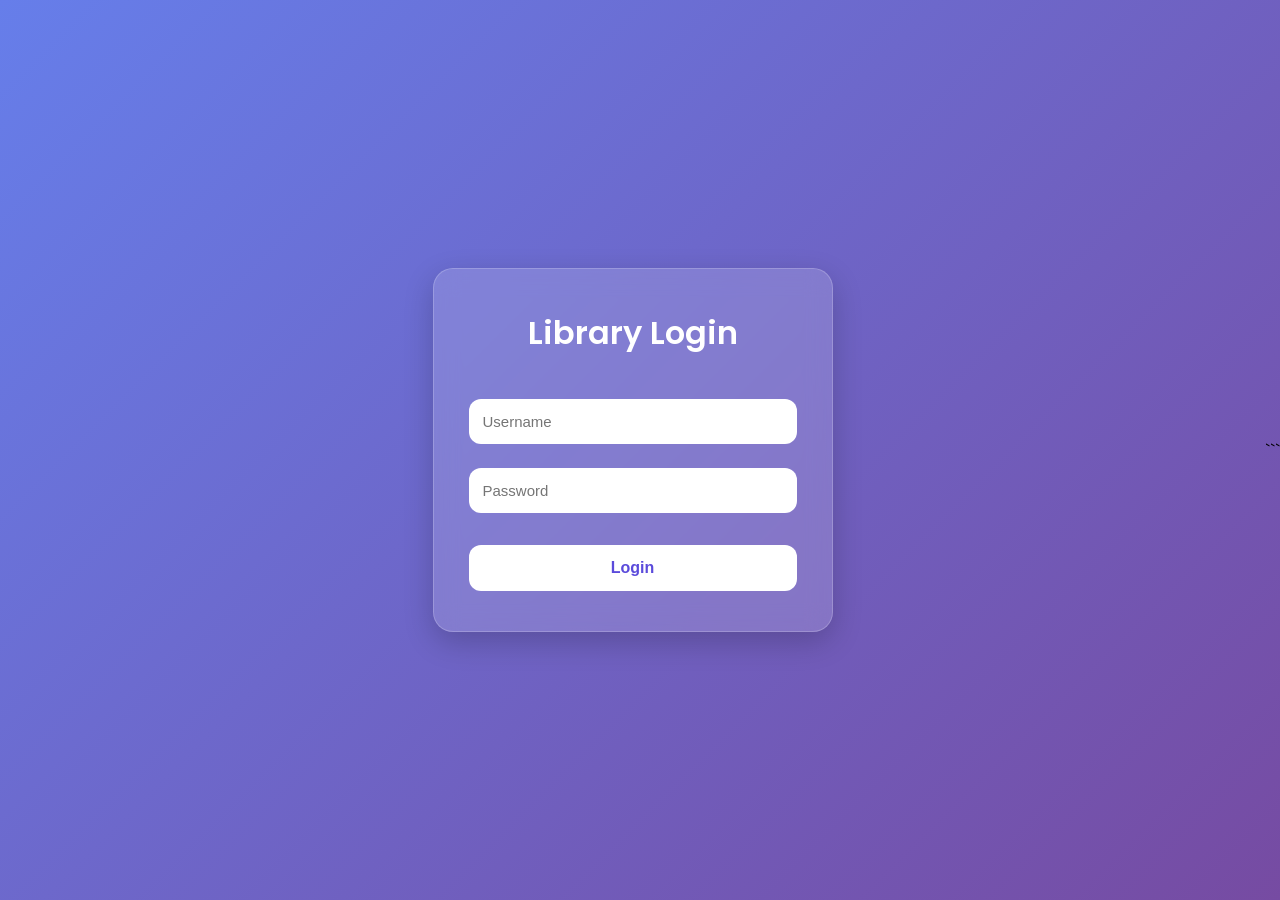
<file: index.html>
<!DOCTYPE html>
<html>
<head>
  <title>Library Login</title>

  <style>

    @import url('https://fonts.googleapis.com/css2?family=Poppins:wght@300;400;500;600&display=swap');

    *{
      margin:0;
      padding:0;
      box-sizing:border-box;
    }

    body{
      font-family:'Poppins',sans-serif;
      height:100vh;
      display:flex;
      justify-content:center;
      align-items:center;
      background:linear-gradient(135deg,#667eea,#764ba2);
    }

    .login-container{
      width:100%;
      display:flex;
      justify-content:center;
      align-items:center;
      padding:20px;
    }

    .login-box{
      width:100%;
      max-width:400px;
      background:rgba(255,255,255,0.15);
      backdrop-filter:blur(12px);
      padding:40px 35px;
      border-radius:20px;
      text-align:center;
      box-shadow:0 10px 30px rgba(0,0,0,0.2);
      border:1px solid rgba(255,255,255,0.2);
    }

    .login-box h1{
      color:white;
      margin-bottom:30px;
      font-size:32px;
      font-weight:600;
    }

    .login-box input{
      width:100%;
      padding:14px;
      margin:12px 0;
      border:none;
      outline:none;
      border-radius:12px;
      font-size:15px;
      background:rgba(255,255,255,1.0);
      transition:0.1s;
    }

    .login-box input:focus{
      transform:scale(1.02);
      box-shadow:0 0 10px rgba(255,255,255,0.5);
    }

    .login-box button{
      width:100%;
      padding:14px;
      margin-top:20px;
      border:none;
      border-radius:12px;
      background:white;
      color:#5b4bdb;
      font-size:16px;
      font-weight:600;
      cursor:pointer;
      transition:0.3s;
    }

    .login-box button:hover{
      background:#ececec;
      transform:translateY(-2px);
    }

    @media(max-width:500px){

      .login-box{
        padding:30px 25px;
      }

      .login-box h1{
        font-size:26px;
      }

    }

  </style>

</head>

<body>

  <div class="login-container">

    <div class="login-box">

      <h1>Library Login</h1>

      <input type="text" id="username" placeholder="Username">

      <input type="password" id="password" placeholder="Password">

      <button onclick="login()">Login</button>

    </div>

  </div>

  <script>

    function login(){

      let username = document.getElementById("username").value;

      let password = document.getElementById("password").value;

      if(username === "admin" && password === "1234"){

        alert("Login Successful");

        window.location.href = "dashboard.html";

      }
      else{

        alert("Invalid Username or Password");

      }

    }

  </script>

</body>
</html>
```
</file>
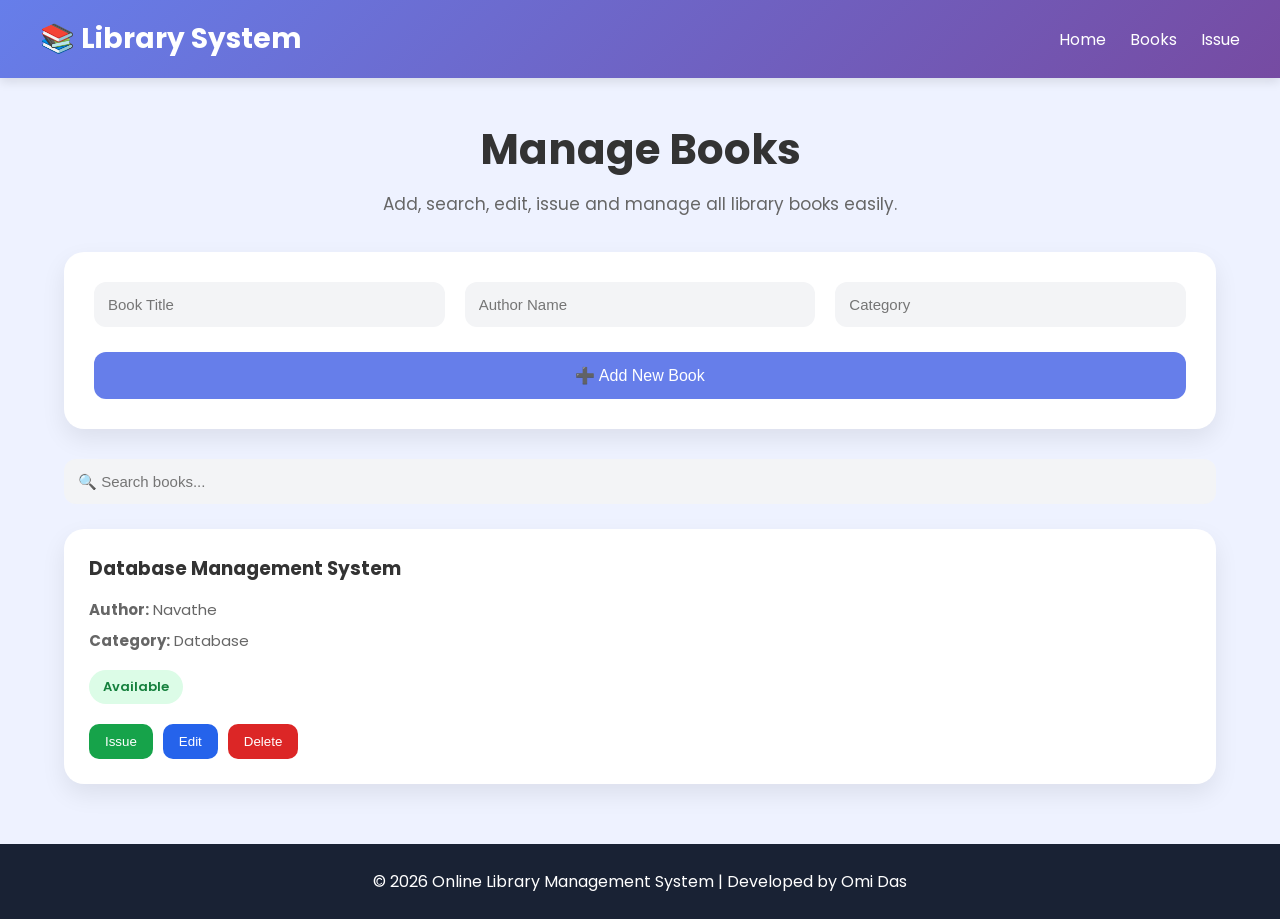
<file: books.html>
<!DOCTYPE html>
<html>
<head>
  <title>Manage Books</title>

  <style>

    @import url('https://fonts.googleapis.com/css2?family=Poppins:wght@300;400;500;600&display=swap');

    *{
      margin:0;
      padding:0;
      box-sizing:border-box;
    }

    body{
      font-family:'Poppins',sans-serif;
      background:#eef2ff;
      min-height:100vh;
    }

    /* HEADER */

    header{
      background:linear-gradient(135deg,#667eea,#764ba2);
      color:white;
      padding:18px 40px;
      display:flex;
      justify-content:space-between;
      align-items:center;
      box-shadow:0 4px 10px rgba(0,0,0,0.1);
    }

    header h2{
      font-size:28px;
    }

    nav a{
      color:white;
      text-decoration:none;
      margin-left:20px;
      transition:0.3s;
    }

    nav a:hover{
      opacity:0.7;
    }

    /* CONTAINER */

    .container{
      width:90%;
      max-width:1200px;
      margin:40px auto;
    }

    /* TOP */

    .top-section{
      text-align:center;
      margin-bottom:35px;
    }

    .top-section h1{
      font-size:42px;
      color:#333;
      margin-bottom:10px;
    }

    .top-section p{
      color:#666;
      font-size:17px;
    }

    /* FORM */

    .book-form{
      background:white;
      padding:30px;
      border-radius:20px;
      box-shadow:0 10px 25px rgba(0,0,0,0.08);
      margin-bottom:30px;
    }

    .form-grid{
      display:grid;
      grid-template-columns:repeat(auto-fit,minmax(220px,1fr));
      gap:20px;
    }

    input{
      width:100%;
      padding:14px;
      border:none;
      outline:none;
      border-radius:12px;
      background:#f3f4f6;
      font-size:15px;
      transition:0.3s;
    }

    input:focus{
      background:white;
      box-shadow:0 0 0 2px #667eea;
    }

    .add-btn{
      width:100%;
      padding:14px;
      margin-top:25px;
      border:none;
      border-radius:12px;
      background:#667eea;
      color:white;
      font-size:16px;
      cursor:pointer;
      transition:0.3s;
    }

    .add-btn:hover{
      background:#5563d6;
      transform:translateY(-2px);
    }

    /* SEARCH */

    .search-box{
      margin-bottom:25px;
    }

    /* BOOK GRID */

    .book-grid{
      display:grid;
      grid-template-columns:repeat(auto-fit,minmax(300px,1fr));
      gap:25px;
    }

    .book-card{
      background:white;
      border-radius:20px;
      padding:25px;
      box-shadow:0 10px 25px rgba(0,0,0,0.08);
      transition:0.3s;
      position:relative;
      overflow:hidden;
    }

    .book-card:hover{
      transform:translateY(-8px);
    }

    .book-card h3{
      color:#333;
      margin-bottom:15px;
    }

    .book-card p{
      color:#666;
      margin:8px 0;
      font-size:15px;
    }

    .status{
      display:inline-block;
      padding:7px 14px;
      border-radius:30px;
      font-size:13px;
      font-weight:600;
      margin-top:10px;
      background:#dcfce7;
      color:#15803d;
    }

    /* BUTTONS */

    .btn-group{
      margin-top:20px;
      display:flex;
      gap:10px;
      flex-wrap:wrap;
    }

    button{
      border:none;
      padding:10px 16px;
      border-radius:10px;
      cursor:pointer;
      color:white;
      transition:0.3s;
    }

    .edit-btn{
      background:#2563eb;
    }

    .delete-btn{
      background:#dc2626;
    }

    .issue-btn{
      background:#16a34a;
    }

    button:hover{
      opacity:0.9;
      transform:scale(1.04);
    }

    /* TOAST */

    .toast{
      position:fixed;
      top:20px;
      right:20px;
      background:#22c55e;
      color:white;
      padding:15px 25px;
      border-radius:12px;
      opacity:0;
      transform:translateX(100%);
      transition:0.4s;
      z-index:999;
      box-shadow:0 5px 15px rgba(0,0,0,0.2);
    }

    .toast.show{
      opacity:1;
      transform:translateX(0);
    }

    /* FOOTER */

    footer{
      margin-top:60px;
      background:#192234;
      color:white;
      text-align:center;
      padding:25px;
    }

    @media(max-width:768px){

      header{
        flex-direction:column;
        gap:10px;
      }

      .top-section h1{
        font-size:30px;
      }

    }

  </style>

</head>

<body>

  <!-- HEADER -->

  <header>

    <h2>📚 Library System</h2>

    <nav>
      <a href="dashboard.html">Home</a>
      <a href="books.html">Books</a>
      <a href="issue.html">Issue</a>
    </nav>

  </header>

  <!-- MAIN -->

  <div class="container">

    <!-- TOP -->

    <div class="top-section">

      <h1>Manage Books</h1>

      <p>
        Add, search, edit, issue and manage all library books easily.
      </p>

    </div>

    <!-- FORM -->

    <div class="book-form">

      <div class="form-grid">

        <input type="text" id="title" placeholder="Book Title">

        <input type="text" id="author" placeholder="Author Name">

        <input type="text" id="category" placeholder="Category">

      </div>

      <button class="add-btn" onclick="addBook()">
        ➕ Add New Book
      </button>

    </div>

    <!-- SEARCH -->

    <div class="search-box">

      <input 
        type="text"
        id="search"
        placeholder="🔍 Search books..."
        onkeyup="searchBook()"
      >

    </div>

    <!-- BOOK LIST -->

    <div class="book-grid" id="bookList">

      <!-- SAMPLE CARD -->

      <div class="book-card">

        <h3>Database Management System</h3>

        <p><strong>Author:</strong> Navathe</p>

        <p><strong>Category:</strong> Database</p>

        <span class="status">
          Available
        </span>

        <div class="btn-group">

          <button class="issue-btn">
            Issue
          </button>

          <button class="edit-btn">
            Edit
          </button>

          <button 
            class="delete-btn"
            onclick="deleteCard(this)"
          >
            Delete
          </button>

        </div>

      </div>

    </div>

  </div>

  <!-- FOOTER -->

  <footer>

    <p>
      © 2026 Online Library Management System | Developed by Omi Das
    </p>

  </footer>

  <!-- TOAST -->

  <div class="toast" id="toast"></div>

  <script>

    // TOAST

    function showToast(message){

      const toast = document.getElementById("toast");

      toast.innerText = message;

      toast.classList.add("show");

      setTimeout(() => {

        toast.classList.remove("show");

      },3000);

    }

    // ADD BOOK 

    function addBook(){

      const title = document.getElementById("title").value;

      const author = document.getElementById("author").value;

      const category = document.getElementById("category").value;

      if(title === "" || author === "" || category === ""){

        showToast("Please fill all fields");

        return;
      }

      const bookList = document.getElementById("bookList");

      bookList.innerHTML += `
      
        <div class="book-card">

          <h3>${title}</h3>

          <p><strong>Author:</strong> ${author}</p>

          <p><strong>Category:</strong> ${category}</p>

          <span class="status">
            Available
          </span>

          <div class="btn-group">

            <button class="issue-btn">
              Issue
            </button>

            <button class="edit-btn">
              Edit
            </button>

            <button 
              class="delete-btn"
              onclick="deleteCard(this)"
            >
              Delete
            </button>

          </div>

        </div>
      
      `;

      showToast("Book Added Successfully");

      document.getElementById("title").value = "";

      document.getElementById("author").value = "";

      document.getElementById("category").value = "";

    }

    // DELETE

    function deleteCard(button){

      button.closest(".book-card").remove();

      showToast("Book Deleted");

    }

    // SEARCH

    function searchBook(){

      const input = document
      .getElementById("search")
      .value
      .toLowerCase();

      const cards = document.querySelectorAll(".book-card");

      cards.forEach(card => {

        const text = card.innerText.toLowerCase();

        if(text.includes(input)){

          card.style.display = "block";

        }
        else{

          card.style.display = "none";

        }

      });

    }

  </script>

</body>
</html>
</file>
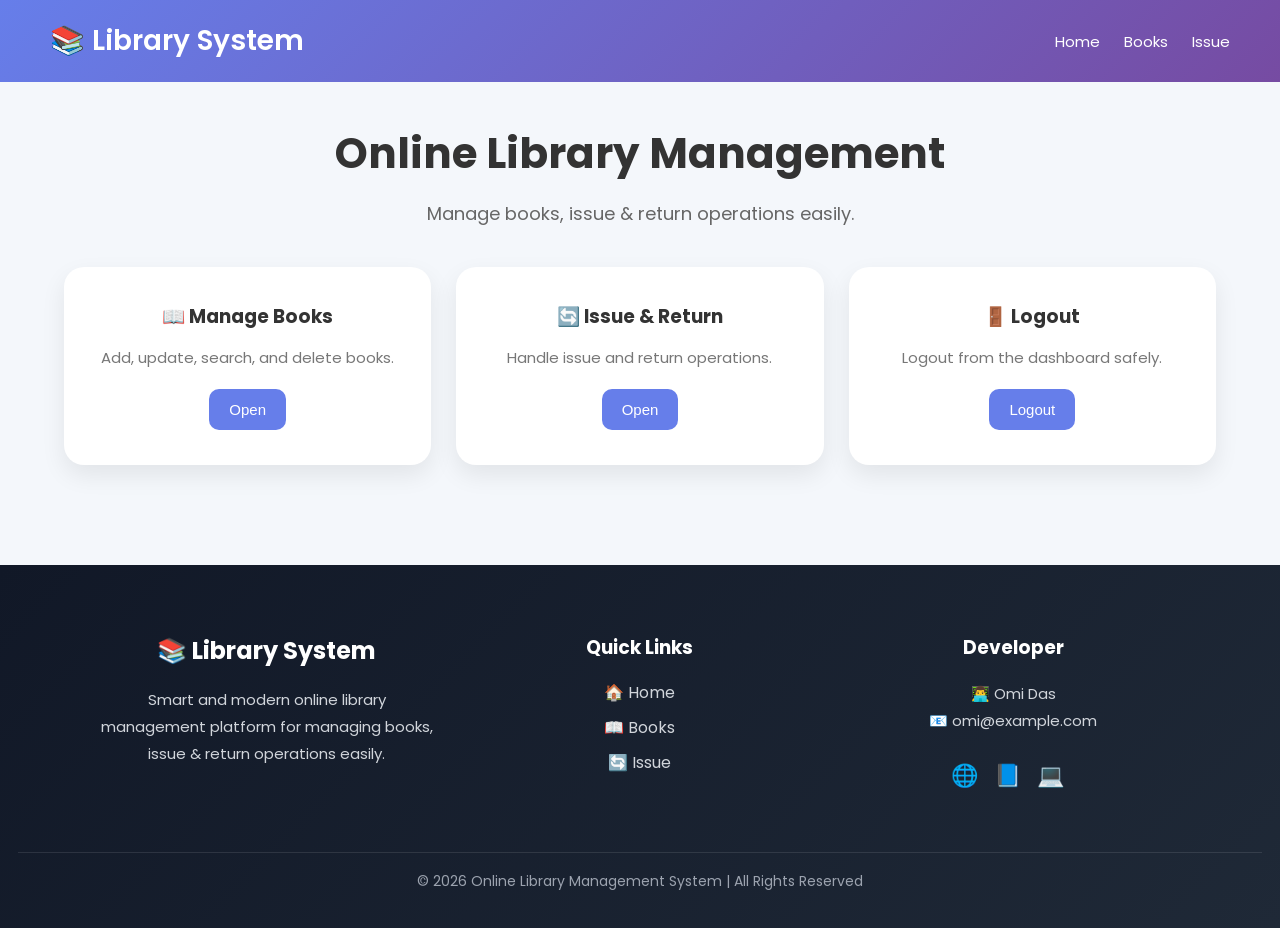
<file: dashboard.html>
<!DOCTYPE html>
<html>
<head>
  <title>Dashboard</title>

  <style>

    @import url('https://fonts.googleapis.com/css2?family=Poppins:wght@300;400;500;600&display=swap');

    *{
      margin:0;
      padding:0;
      box-sizing:border-box;
    }

    body{
      font-family:'Poppins',sans-serif;
      background:#f4f7fb;
      min-height:100vh;
      display:flex;
      flex-direction:column;
    }

    /* HEADER */

    header{
      background:linear-gradient(135deg,#667eea,#764ba2);
      color:white;
      padding:20px 50px;
      display:flex;
      justify-content:space-between;
      align-items:center;
      box-shadow:0 4px 8px rgba(0,0,0,0.);
    }

    header h2{
      font-size:28px;
      font-weight:600;
    }

    nav a{
      color:white;
      text-decoration:none;
      margin-left:20px;
      font-size:15px;
    }

    /* DASHBOARD */

    .dashboard{
      flex:1;
      width:90%;
      max-width:1200px;
      margin:40px auto;
      text-align:center;
    }

    .dashboard h1{
      font-size:42px;
      color:#333;
      margin-bottom:15px;
    }

    .dashboard p{
      color:#666;
      margin-bottom:40px;
      font-size:18px;
    }

    /* CARDS */

    .menu{
      display:grid;
      grid-template-columns:repeat(auto-fit,minmax(250px,1fr));
      gap:25px;
    }

    .card{
      background:white;
      padding:35px 25px;
      border-radius:20px;
      box-shadow:0 10px 25px rgba(0,0,0,0.08);
      transition:0.3s;
    }

    .card:hover{
      transform:translateY(-8px);
    }

    .card h3{
      margin-bottom:15px;
      color:#333;
    }

    .card p{
      font-size:15px;
      color:#777;
      margin-bottom:20px;
    }

    .card button{
      padding:12px 20px;
      border:none;
      border-radius:10px;
      background:#667eea;
      color:white;
      cursor:pointer;
      font-size:15px;
      transition:0.3s;
    }

    .card button:hover{
      background:#5563d6;
    }

    /* FOOTER */

    footer{
      background:#1f2937;
      color:white;
      text-align:center;
      padding:18px;
      margin-top:auto;
    }

    /* TOAST */

    .toast{
      position:fixed;
      top:20px;
      right:20px;
      background:#22c55e;
      color:white;
      padding:15px 25px;
      border-radius:10px;
      box-shadow:0 5px 15px rgba(0,0,0,0.2);
      font-size:15px;
      opacity:0;
      transform:translateX(100%);
      transition:0.4s ease;
      z-index:999;
    }

    .toast.show{
      opacity:1;
      transform:translateX(0);
    }

    @media(max-width:768px){

      header{
        flex-direction:column;
        gap:10px;
      }

      .dashboard h1{
        font-size:30px;
      }

    }

  </style>

</head>

<body>

  <!-- HEADER -->

  <header>

    <h2>📚 Library System</h2>

    <nav>
      <a href="dashboard.html">Home</a>
      <a href="books.html">Books</a>
      <a href="issue.html">Issue</a>
    </nav>

  </header>

  <!-- DASHBOARD -->

  <div class="dashboard">

    <h1>Online Library Management</h1>

    <p>
      Manage books, issue & return operations easily.
    </p>

    <div class="menu">

      <!-- BOOKS -->

      <div class="card">

        <h3>📖 Manage Books</h3>

        <p>
          Add, update, search, and delete books.
        </p>

        <a href="books.html">
          <button onclick="showToast('Opening Books Page')">
            Open
          </button>
        </a>

      </div>

      <!-- ISSUE -->

      <div class="card">

        <h3>🔄 Issue & Return</h3>

        <p>
          Handle issue and return operations.
        </p>

        <a href="issue.html">
          <button onclick="showToast('Opening Issue Page')">
            Open
          </button>
        </a>

      </div>

      <!-- LOGOUT -->

      <div class="card">

        <h3>🚪 Logout</h3>

        <p>
          Logout from the dashboard safely.
        </p>

        <button onclick="logout()">
          Logout
        </button>

      </div>

    </div>

  </div>

  <!-- FOOTER -->

  <footer class="footer">

  <div class="footer-container">

    <!-- LEFT -->

    <div class="footer-box">

      <h2>📚 Library System</h2>

      <p>
        Smart and modern online library management platform for managing books,
        issue & return operations easily.
      </p>

    </div>

    <!-- CENTER -->

    <div class="footer-box">

      <h3>Quick Links</h3>

      <a href="dashboard.html">🏠 Home</a>
      <a href="books.html">📖 Books</a>
      <a href="issue.html">🔄 Issue</a>

    </div>

    <!-- RIGHT -->

    <div class="footer-box">

      <h3>Developer</h3>

      <p>👨‍💻 Omi Das</p>

      <p>📧 omi@example.com</p>

      <div class="socials">

        <a href="#">🌐</a>
        <a href="#">📘</a>
        <a href="#">💻</a>

      </div>

    </div>

  </div>

  <!-- BOTTOM -->

  <div class="footer-bottom">

    <p>
      © 2026 Online Library Management System | All Rights Reserved
    </p>

  </div>

</footer>

<style>

.footer{
  background:linear-gradient(135deg,#111827,#1f2937);
  color:white;
  margin-top:60px;
}

.footer-container{
  width:90%;
  max-width:1200px;
  margin:auto;
  display:grid;
  grid-template-columns:repeat(auto-fit,minmax(250px,1fr));
  gap:40px;
  padding:50px 20px;
}

.footer-box h2,
.footer-box h3{
  margin-bottom:18px;
  color:#fff;
}

.footer-box p{
  color:#d1d5db;
  line-height:1.8;
  font-size:15px;
}

.footer-box a{
  display:block;
  color:#d1d5db;
  text-decoration:none;
  margin:10px 0;
  transition:0.3s;
}

.footer-box a:hover{
  color:#818cf8;
  transform:translateX(5px);
}

.socials{
  margin-top:15px;
}

.socials a{
  display:inline-block;
  margin-right:12px;
  font-size:22px;
  transition:0.3s;
}

.socials a:hover{
  transform:scale(1.2);
}

.footer-bottom{
  border-top:1px solid rgba(255,255,255,0.1);
  text-align:center;
  padding:18px;
}

.footer-bottom p{
  color:#9ca3af;
  font-size:14px;
}

</style>

  <!-- TOAST -->

  <div class="toast" id="toast"></div>

  <script>

    // TOAST FUNCTION

    function showToast(message){

      const toast = document.getElementById("toast");

      toast.innerText = message;

      toast.classList.add("show");

      setTimeout(() => {

        toast.classList.remove("show");

      }, 3000);
    }


    // LOGOUT

    function logout(){

      showToast("Logged Out Successfully");

      setTimeout(() => {

        window.location.href = "index.html";

      }, 1500);

    }

  </script>

</body>
</html>
</file>
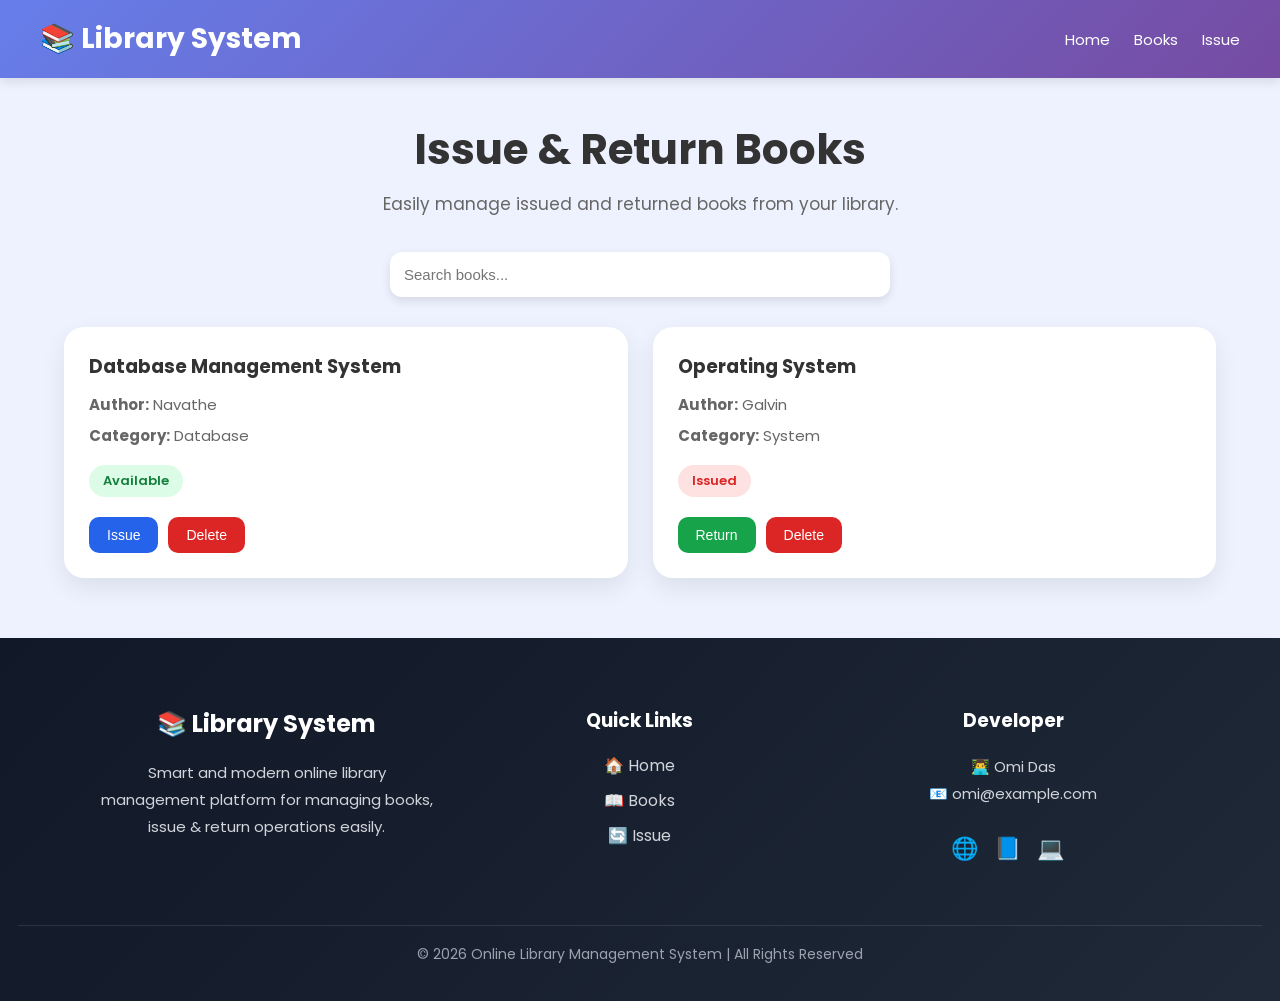
<file: issue.html>
<!DOCTYPE html>
<html>
<head>
  <title>Issue & Return Books</title>

  <style>

    @import url('https://fonts.googleapis.com/css2?family=Poppins:wght@300;400;500;600&display=swap');

    *{
      margin:0;
      padding:0;
      box-sizing:border-box;
    }

    body{
      font-family:'Poppins',sans-serif;
      background:#eef2ff;
      min-height:100vh;
    }

    /* HEADER */

    header{
      background:linear-gradient(135deg,#667eea,#764ba2);
      color:white;
      padding:18px 40px;
      display:flex;
      justify-content:space-between;
      align-items:center;
      box-shadow:0 4px 10px rgba(0,0,0,0.1);
    }

    header h2{
      font-size:28px;
    }

    nav a{
      color:white;
      text-decoration:none;
      margin-left:20px;
      font-size:15px;
      transition:0.3s;
    }

    nav a:hover{
      opacity:0.7;
    }

    /* MAIN CONTAINER */

    .container{
      width:90%;
      max-width:1200px;
      margin:40px auto;
    }

    .top-section{
      text-align:center;
      margin-bottom:35px;
    }

    .top-section h1{
      color:#333;
      margin-bottom:10px;
      font-size:42px;
    }

    .top-section p{
      color:#666;
      font-size:17px;
    }

    /* SEARCH */

    .search-box{
      margin:30px 0;
      display:flex;
      justify-content:center;
    }

    .search-box input{
      width:100%;
      max-width:500px;
      padding:14px;
      border:none;
      outline:none;
      border-radius:12px;
      font-size:15px;
      box-shadow:0 4px 10px rgba(0,0,0,0.1);
    }

    /* BOOK CARDS */

    .book-grid{
      display:grid;
      grid-template-columns:repeat(auto-fit,minmax(300px,1fr));
      gap:25px;
    }

    .book-card{
      background:white;
      padding:25px;
      border-radius:20px;
      box-shadow:0 10px 25px rgba(0,0,0,0.08);
      transition:0.3s;
      position:relative;
      overflow:hidden;
    }

    .book-card:hover{
      transform:translateY(-8px);
    }

    .book-card h3{
      color:#333;
      margin-bottom:12px;
    }

    .book-card p{
      color:#666;
      margin:8px 0;
      font-size:15px;
    }

    .status{
      display:inline-block;
      padding:6px 14px;
      border-radius:30px;
      font-size:13px;
      margin-top:10px;
      font-weight:600;
    }

    .available{
      background:#dcfce7;
      color:#15803d;
    }

    .issued{
      background:#fee2e2;
      color:#dc2626;
    }

    /* BUTTONS */

    .btn-group{
      margin-top:20px;
      display:flex;
      gap:10px;
      flex-wrap:wrap;
    }

    button{
      border:none;
      padding:10px 18px;
      border-radius:10px;
      cursor:pointer;
      color:white;
      font-size:14px;
      transition:0.3s;
    }

    .issue-btn{
      background:#2563eb;
    }

    .return-btn{
      background:#16a34a;
    }

    .delete-btn{
      background:#dc2626;
    }

    button:hover{
      opacity:0.9;
      transform:scale(1.03);
    }

    /* FOOTER */

    footer{
      margin-top:60px;
      background:#1f2937;
      color:white;
      text-align:center;
      padding:18px;
    }

    /* TOAST */

    .toast{
      position:fixed;
      top:20px;
      right:20px;
      background:#22c55e;
      color:white;
      padding:15px 25px;
      border-radius:12px;
      box-shadow:0 5px 15px rgba(0,0,0,0.2);
      opacity:0;
      transform:translateX(100%);
      transition:0.4s;
      z-index:999;
    }

    .toast.show{
      opacity:1;
      transform:translateX(0);
    }

    @media(max-width:768px){

      header{
        flex-direction:column;
        gap:10px;
      }

      .top-section h1{
        font-size:30px;
      }

    }

  </style>

</head>

<body>

  <!-- HEADER -->

  <header>

    <h2>📚 Library System</h2>

    <nav>
      <a href="dashboard.html">Home</a>
      <a href="books.html">Books</a>
      <a href="issue.html">Issue</a>
    </nav>

  </header>

  <!-- MAIN -->

  <div class="container">

    <div class="top-section">

      <h1>Issue & Return Books</h1>

      <p>
        Easily manage issued and returned books from your library.
      </p>

    </div>

    <!-- SEARCH -->

    <div class="search-box">

      <input 
        type="text" 
        id="searchInput"
        placeholder="Search books..."
        onkeyup="searchBooks()"
      >

    </div>

    <!-- BOOK LIST -->

    <div class="book-grid" id="bookList">

      <!-- BOOK CARD -->

      <div class="book-card">

        <h3>Database Management System</h3>

        <p><strong>Author:</strong> Navathe</p>

        <p><strong>Category:</strong> Database</p>

        <span class="status available">
          Available
        </span>

        <div class="btn-group">

          <button 
            class="issue-btn"
            onclick="issueBook(this)"
          >
            Issue
          </button>

          <button 
            class="delete-btn"
            onclick="deleteBook(this)"
          >
            Delete
          </button>

        </div>

      </div>

      <!-- SECOND CARD -->

      <div class="book-card">

        <h3>Operating System</h3>

        <p><strong>Author:</strong> Galvin</p>

        <p><strong>Category:</strong> System</p>

        <span class="status issued">
          Issued
        </span>

        <div class="btn-group">

          <button 
            class="return-btn"
            onclick="returnBook(this)"
          >
            Return
          </button>

          <button 
            class="delete-btn"
            onclick="deleteBook(this)"
          >
            Delete
          </button>

        </div>

      </div>

    </div>

  </div>

  <!-- FOOTER -->

  <footer class="footer">

  <div class="footer-container">

    <!-- LEFT -->

    <div class="footer-box">

      <h2>📚 Library System</h2>

      <p>
        Smart and modern online library management platform for managing books,
        issue & return operations easily.
      </p>

    </div>

    <!-- CENTER -->

    <div class="footer-box">

      <h3>Quick Links</h3>

      <a href="dashboard.html">🏠 Home</a>
      <a href="books.html">📖 Books</a>
      <a href="issue.html">🔄 Issue</a>

    </div>

    <!-- RIGHT -->

    <div class="footer-box">

      <h3>Developer</h3>

      <p>👨‍💻 Omi Das</p>

      <p>📧 omi@example.com</p>

      <div class="socials">

        <a href="#">🌐</a>
        <a href="#">📘</a>
        <a href="#">💻</a>

      </div>

    </div>

  </div>

  <!-- BOTTOM -->

  <div class="footer-bottom">

    <p>
      © 2026 Online Library Management System | All Rights Reserved
    </p>

  </div>

</footer>

<style>

.footer{
  background:linear-gradient(135deg,#111827,#1f2937);
  color:white;
  margin-top:60px;
}

.footer-container{
  width:90%;
  max-width:1200px;
  margin:auto;
  display:grid;
  grid-template-columns:repeat(auto-fit,minmax(250px,1fr));
  gap:40px;
  padding:50px 20px;
}

.footer-box h2,
.footer-box h3{
  margin-bottom:18px;
  color:#fff;
}

.footer-box p{
  color:#d1d5db;
  line-height:1.8;
  font-size:15px;
}

.footer-box a{
  display:block;
  color:#d1d5db;
  text-decoration:none;
  margin:10px 0;
  transition:0.3s;
}

.footer-box a:hover{
  color:#818cf8;
  transform:translateX(5px);
}

.socials{
  margin-top:15px;
}

.socials a{
  display:inline-block;
  margin-right:12px;
  font-size:22px;
  transition:0.3s;
}

.socials a:hover{
  transform:scale(1.2);
}

.footer-bottom{
  border-top:1px solid rgba(255,255,255,0.1);
  text-align:center;
  padding:18px;
}

.footer-bottom p{
  color:#9ca3af;
  font-size:14px;
}

</style>

  <!-- TOAST -->

  <div class="toast" id="toast"></div>

  <script>

    // TOAST

    function showToast(message){

      const toast = document.getElementById("toast");

      toast.innerText = message;

      toast.classList.add("show");

      setTimeout(() => {

        toast.classList.remove("show");

      },3000);
    }

    // ISSUE

    function issueBook(button){

      const card = button.closest(".book-card");

      const status = card.querySelector(".status");

      status.innerText = "Issued";

      status.classList.remove("available");

      status.classList.add("issued");

      status.style.background = "#fee2e2";

      status.style.color = "#dc2626";

      button.remove();

      card.querySelector(".btn-group").innerHTML += `
      
        <button 
          class="return-btn"
          onclick="returnBook(this)"
        >
          Return
        </button>
      
      `;

      showToast("Book Issued Successfully");

    }

    // RETURN

    function returnBook(button){

      const card = button.closest(".book-card");

      const status = card.querySelector(".status");

      status.innerText = "Available";

      status.classList.remove("issued");

      status.classList.add("available");

      status.style.background = "#dcfce7";

      status.style.color = "#15803d";

      button.remove();

      card.querySelector(".btn-group").innerHTML += `
      
        <button 
          class="issue-btn"
          onclick="issueBook(this)"
        >
          Issue
        </button>
      
      `;

      showToast("Book Returned Successfully");

    }

    // DELETE

    function deleteBook(button){

      const card = button.closest(".book-card");

      card.remove();

      showToast("Book Deleted");

    }

    // SEARCH

    function searchBooks(){

      const input = document
      .getElementById("searchInput")
      .value
      .toLowerCase();

      const cards = document.querySelectorAll(".book-card");

      cards.forEach(card => {

        const title = card.innerText.toLowerCase();

        if(title.includes(input)){

          card.style.display = "block";

        }
        else{

          card.style.display = "none";

        }

      });

    }

  </script>

</body>
</html>
</file>
